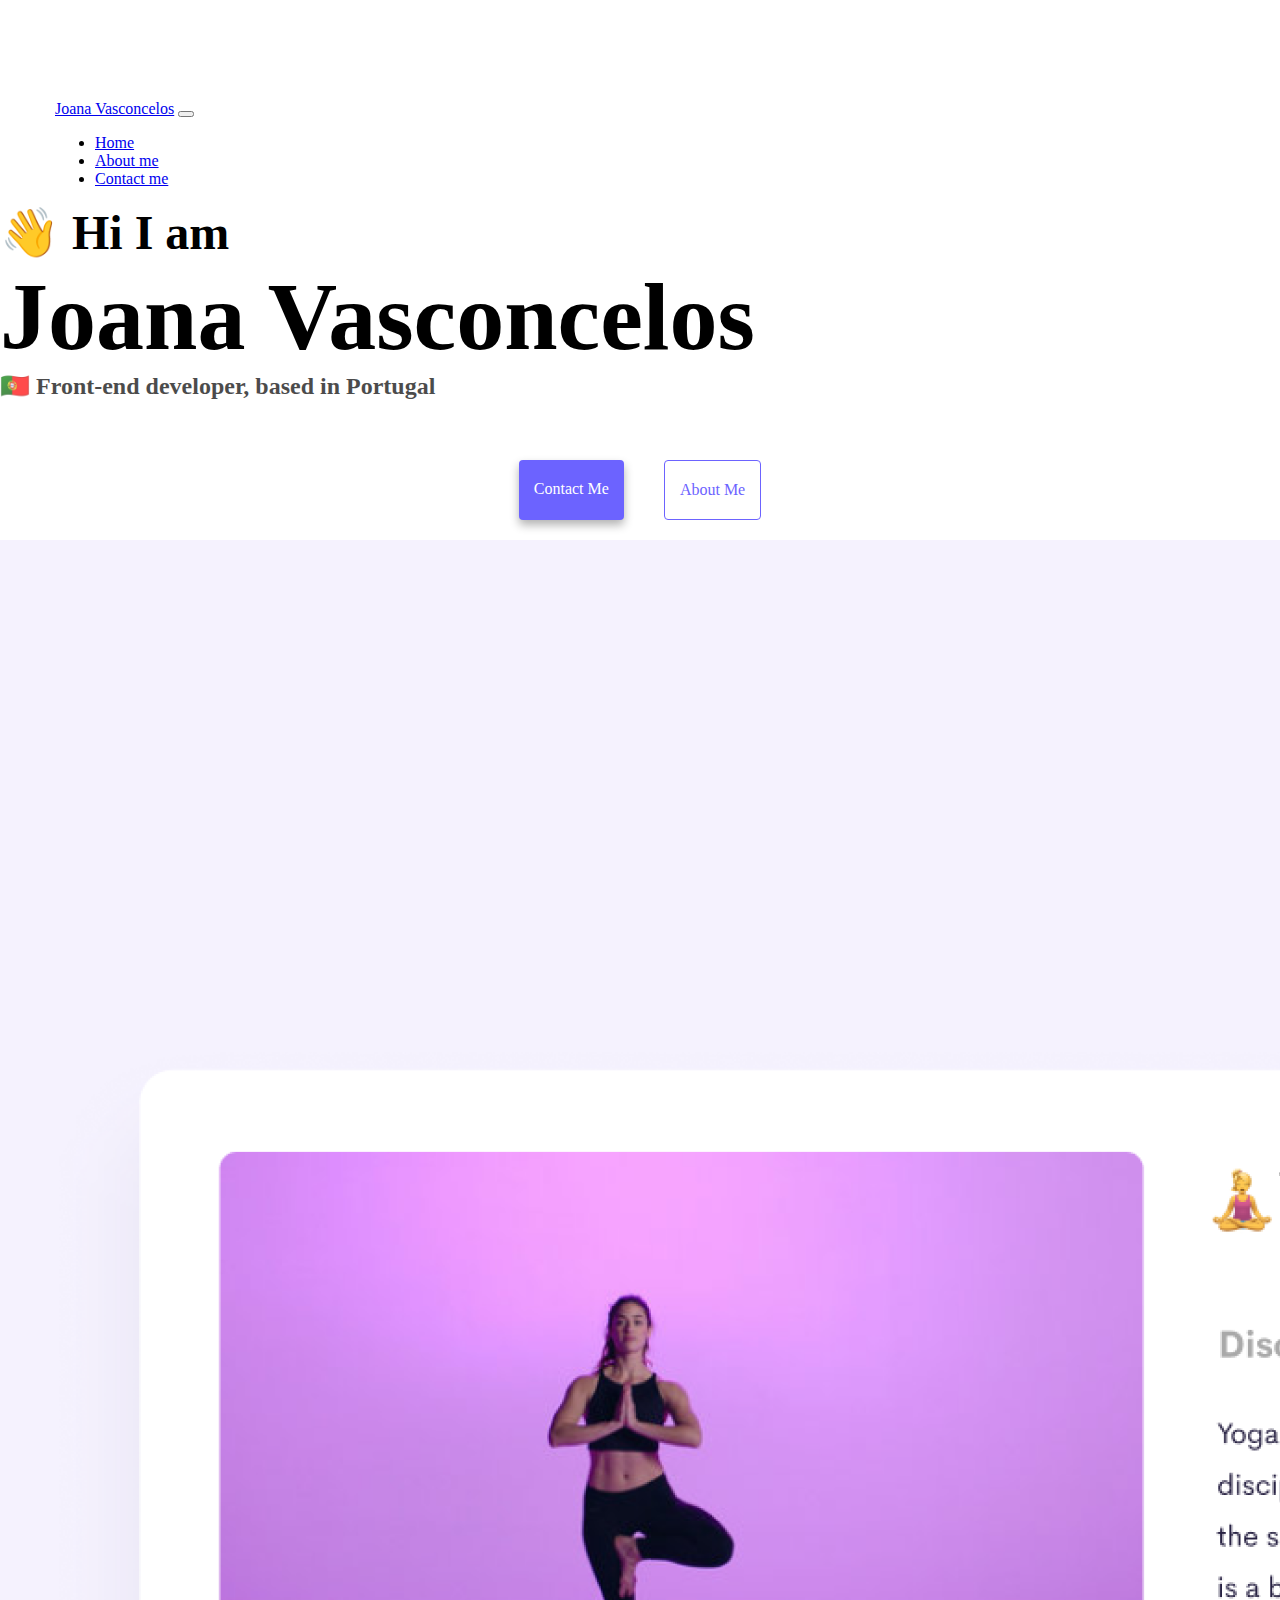
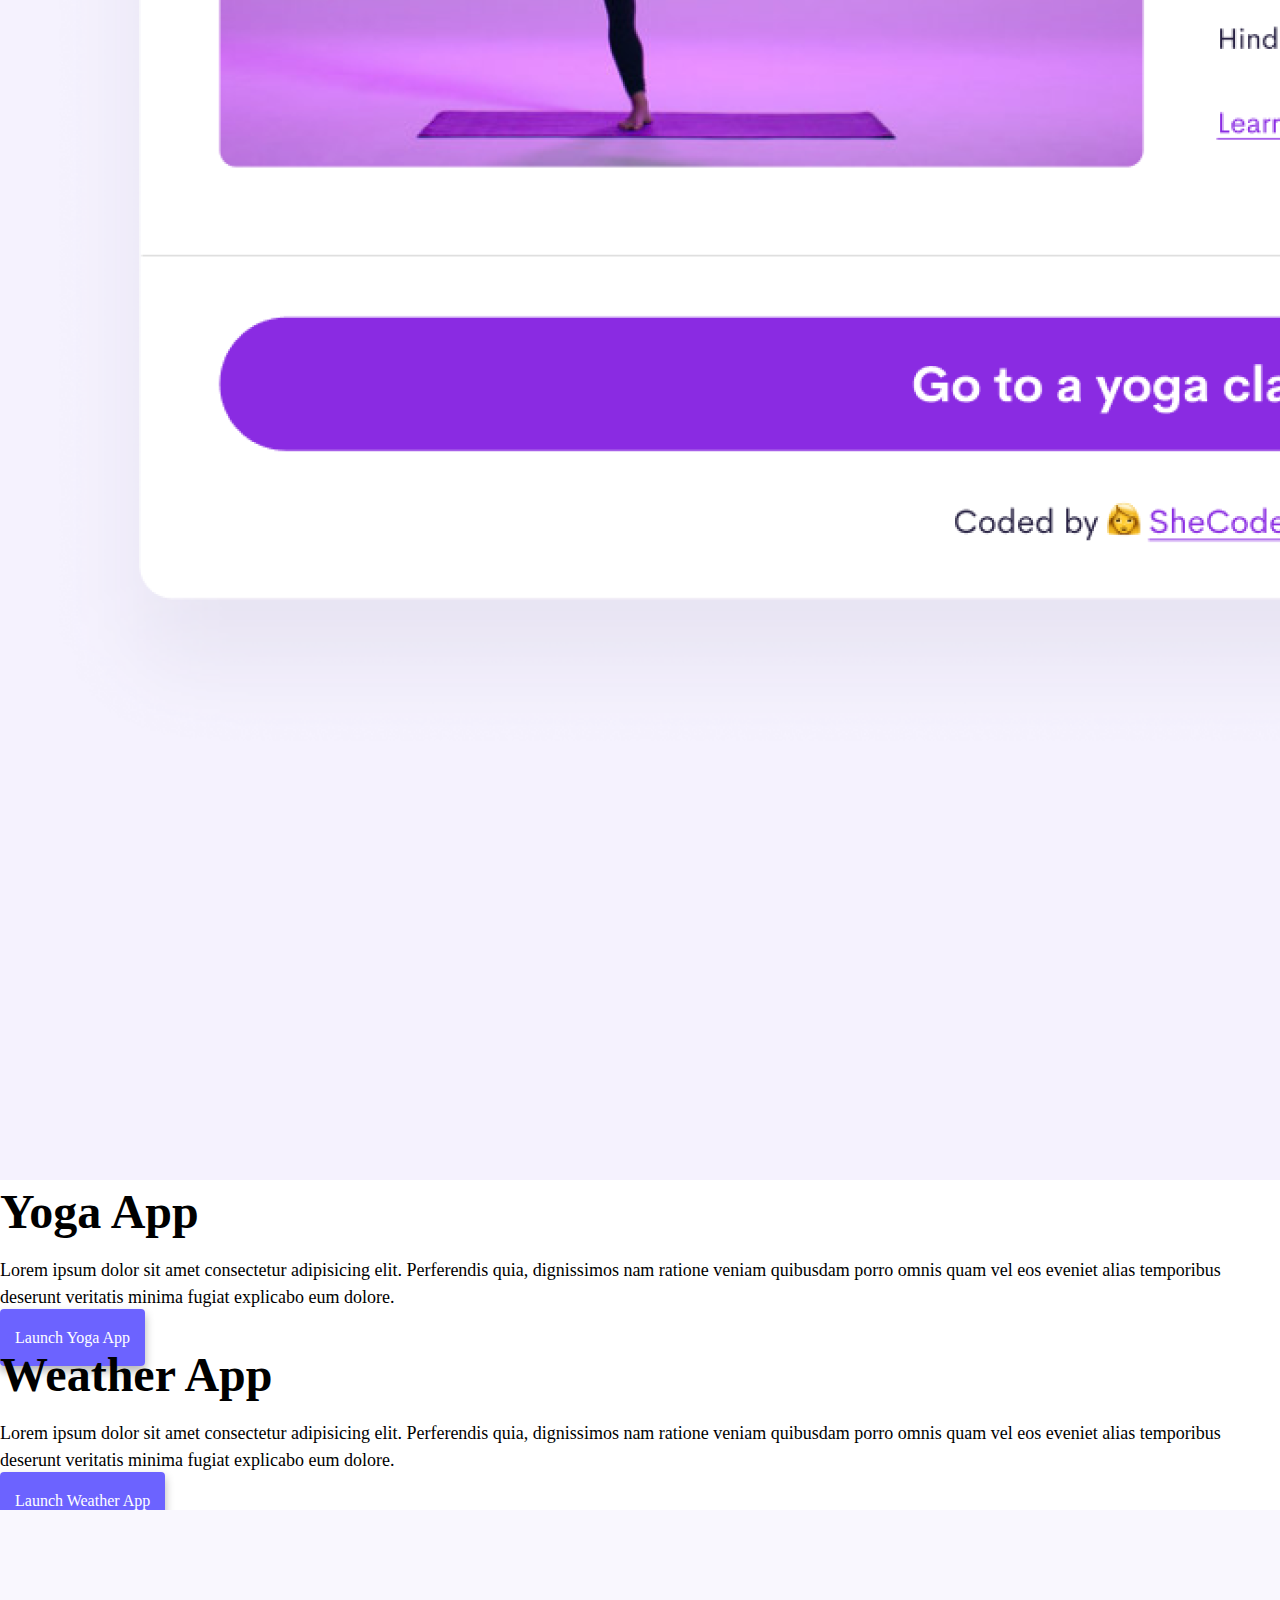
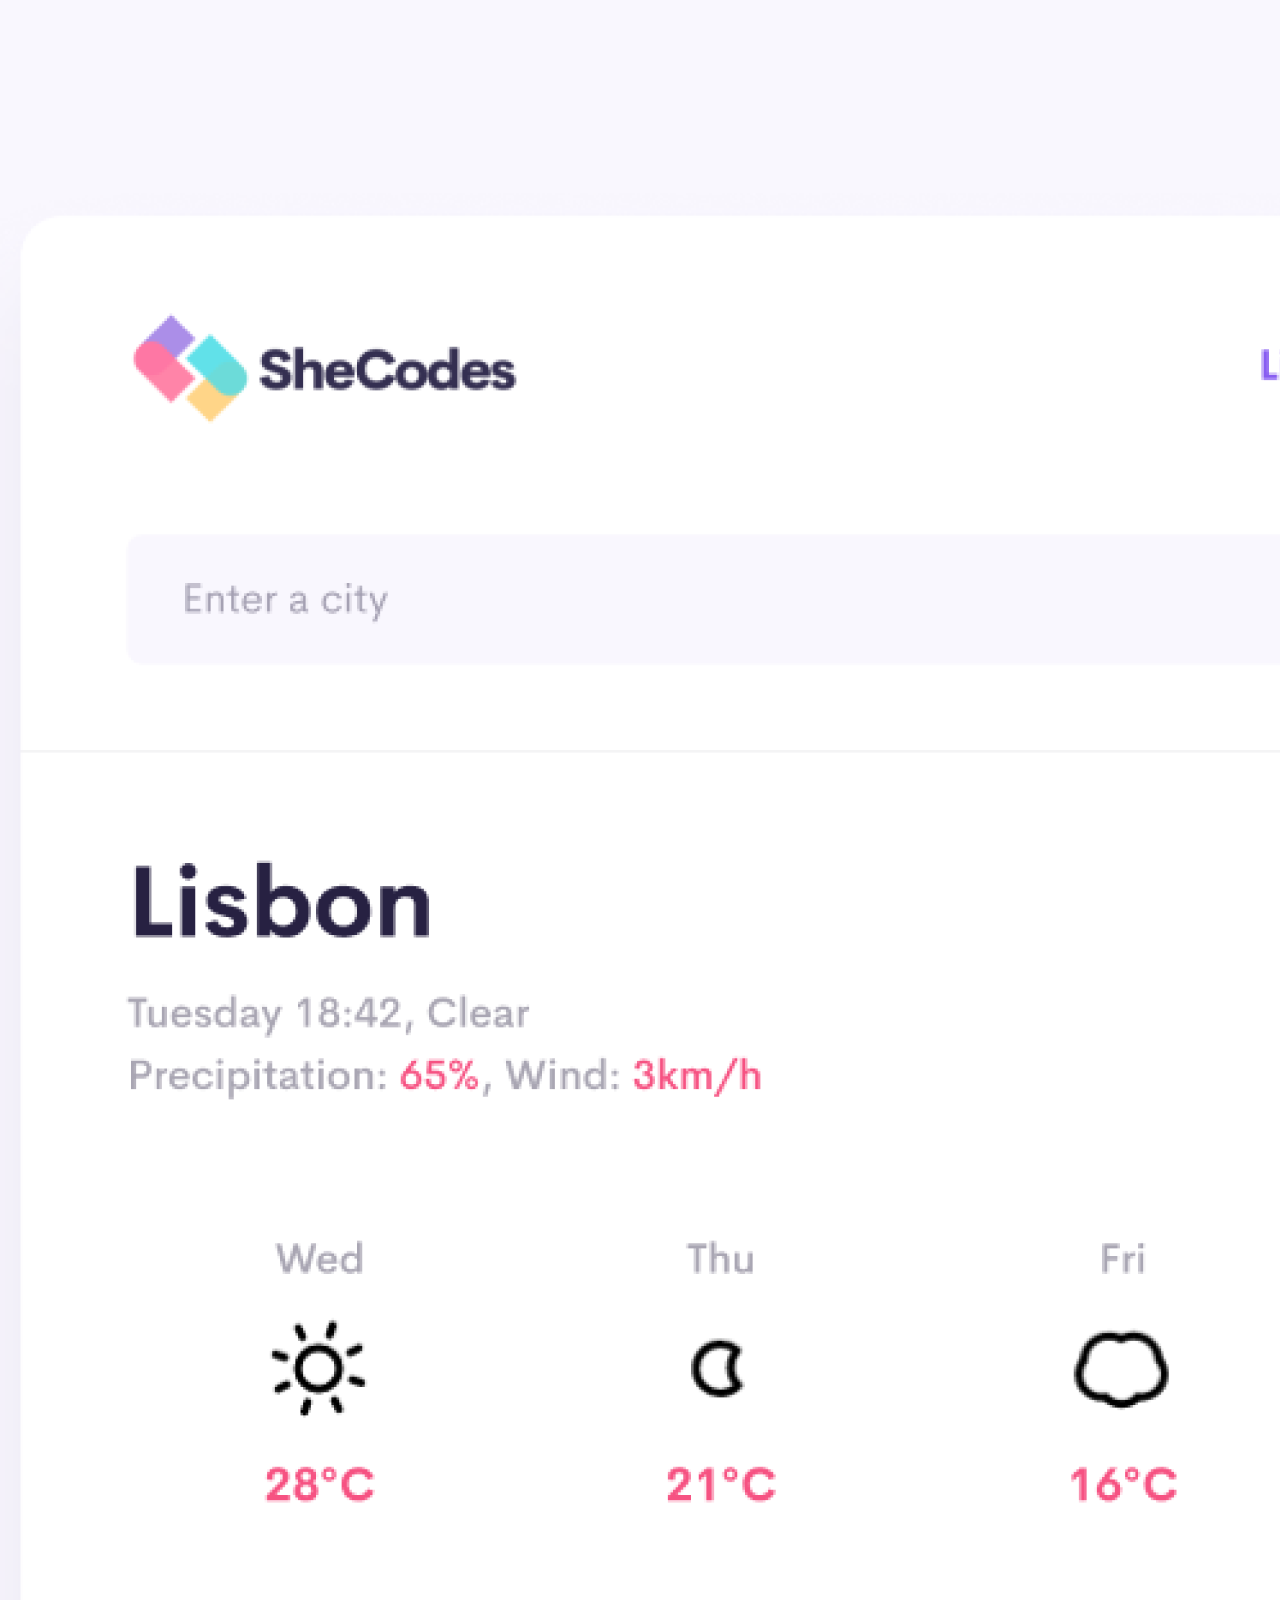
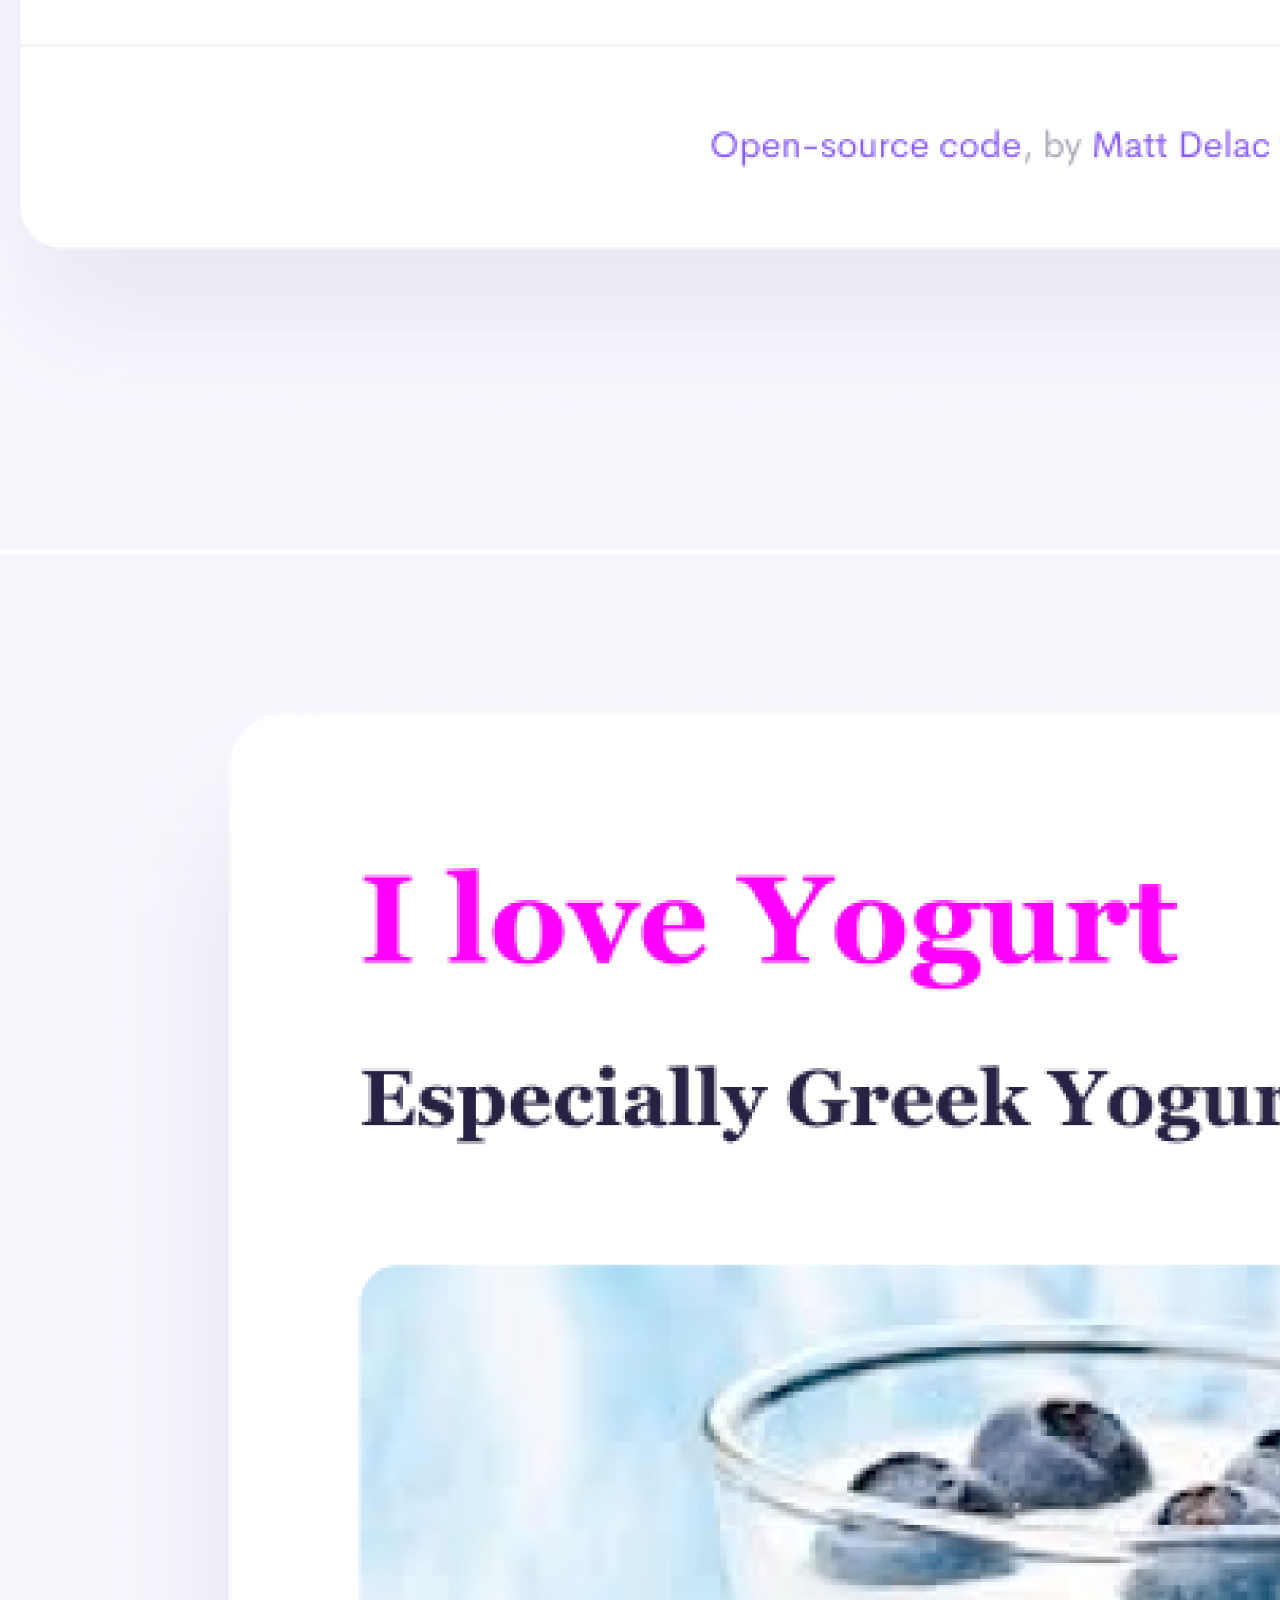
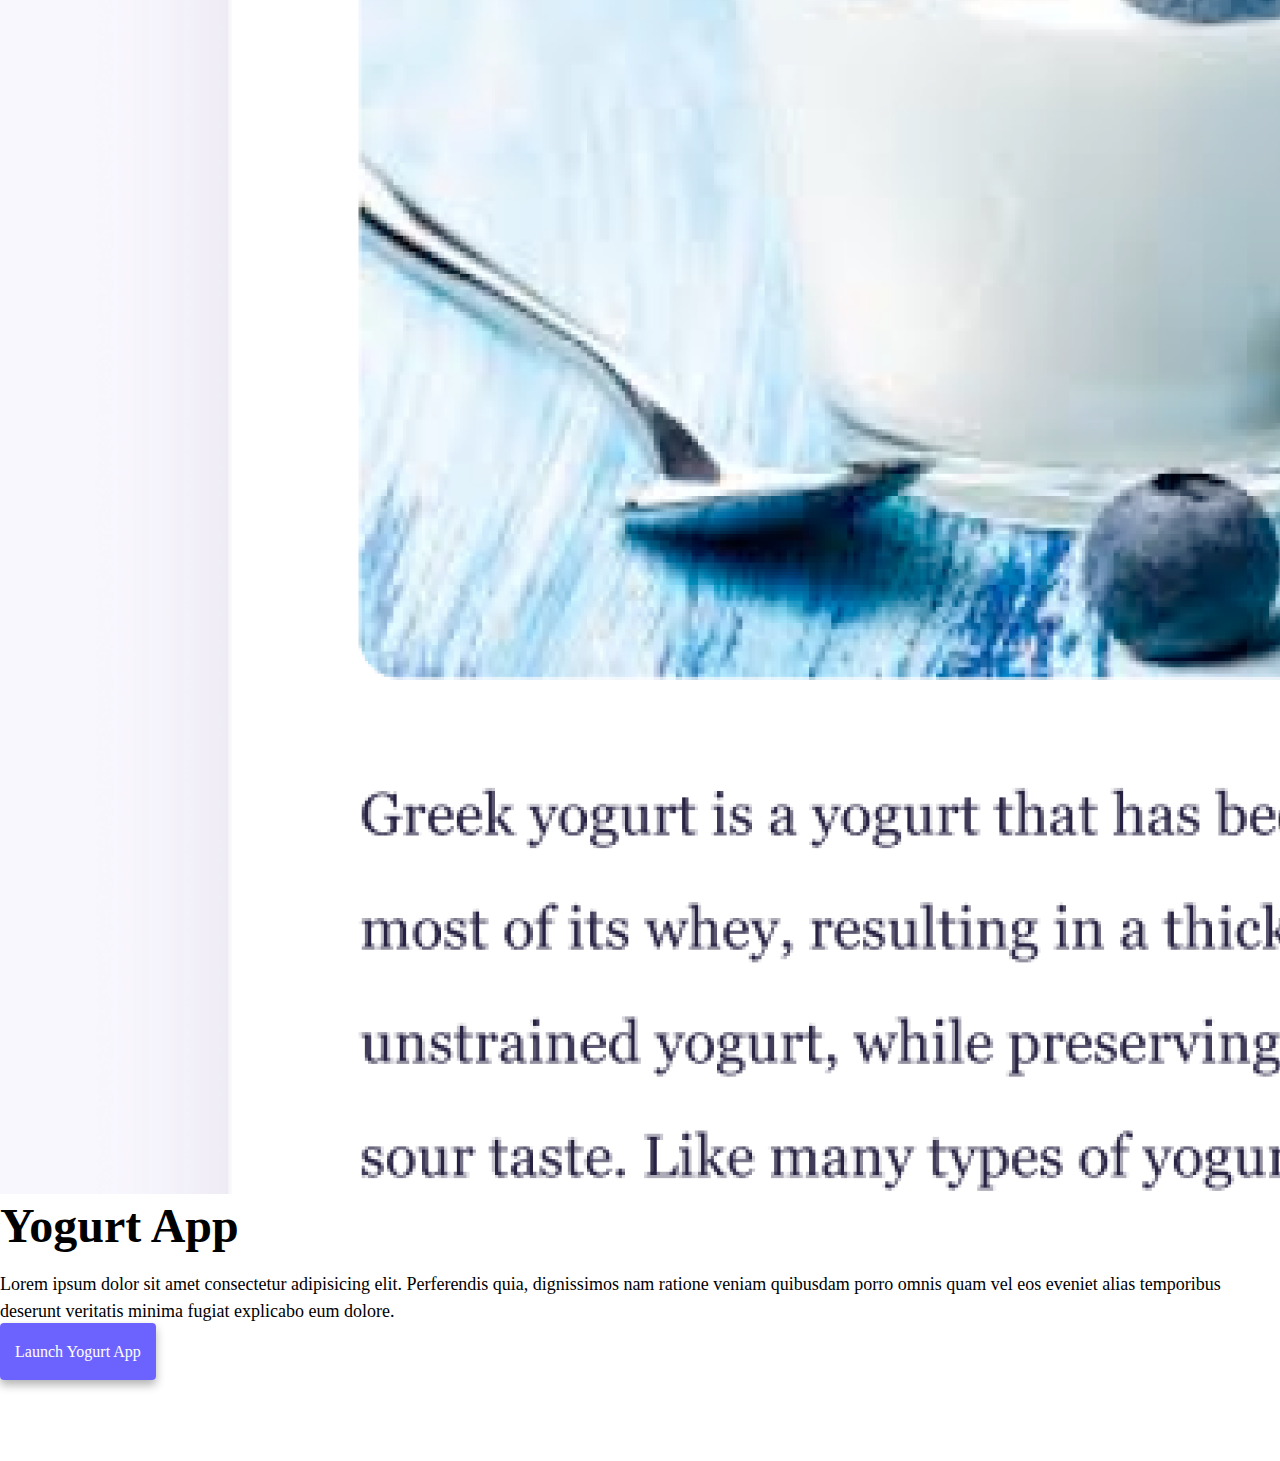
<file: index.html>
<!DOCTYPE html>
<html lang="en">
  <head>
    <meta charset="UTF-8" />
    <meta http-equiv="X-UA-Compatible" content="IE=edge" />
    <meta name="viewport" content="width=device-width, initial-scale=1.0" />
    <link
      href="https://cdn.jsdelivr.net/npm/bootstrap@5.1.0/dist/css/bootstrap.min.css"
      rel="stylesheet"
      integrity="sha384-KyZXEAg3QhqLMpG8r+8fhAXLRk2vvoC2f3B09zVXn8CA5QIVfZOJ3BCsw2P0p/We"
      crossorigin="anonymous"
    />
    <script
      src="https://cdn.jsdelivr.net/npm/bootstrap@5.1.0/dist/js/bootstrap.bundle.min.js"
      integrity="sha384-U1DAWAznBHeqEIlVSCgzq+c9gqGAJn5c/t99JyeKa9xxaYpSvHU5awsuZVVFIhvj"
      crossorigin="anonymous"
    ></script>
    <title>Front-end Developer - Joana Vasconcelos</title>
    <link rel="stylesheet" href="css/style.css" />
    <meta name="description" content="Joana Vasconcelos is a front-end developer based in Lisbon, Portugal. Here you can look at her projects and contact her for any job inquiries">
  </head>
  <body>
    <nav class="navbar navbar-expand-lg navbar-light bg-light fixed-top">
      <div class="container-fluid">
        <a class="navbar-brand" href="#">Joana Vasconcelos</a>
        <button
          class="navbar-toggler"
          type="button"
          data-bs-toggle="collapse"
          data-bs-target="#navbarNav"
          aria-controls="navbarNav"
          aria-expanded="false"
          aria-label="Toggle navigation"
        >
          <span class="navbar-toggler-icon"></span>
        </button>
        <div class="collapse navbar-collapse" id="navbarNav">
          <ul class="navbar-nav">
            <li class="nav-item">
              <a class="nav-link active" aria-current="page" href="index.html"
                >Home</a
              >
            </li>
            <li class="nav-item">
              <a class="nav-link" href="about.html"  title="About Joana Vasconcelos">About me</a>
            </li>
            <li class="nav-item">
              <a class="nav-link" href="about.html#contact" title="Contact Joana Vasconcelos">Contact me</a>
            </li>
          </ul>
        </div>
      </div>
    </nav>
    <h2 class="text-center">👋 Hi I am</h2>
    <h1 class="text-center">Joana Vasconcelos</h1>
    <h3 class="text-center">🇵🇹 Front-end developer, based in Portugal</h3>
    <div class="navigation-links mb-5">
      <a href="about.html#contact" class="contact-link" title="Contact Joana Vasconcelos" >Contact me</a>
      <a href="about.html" class="about-link" title="About Joana Vasconcelos" >About me</a>
    </div>
    <div class="container">
      <div class="row">
        <div class="col-6">
          <img src="images/yoga.png" class="img-fluid rounded d-none d-sm-block" alt="My yoga project"/>
        </div>
        <div class="col-sm-6">
          <h2 class="mb-3">
            Yoga App
          </h2>
          <p>
            Lorem ipsum dolor sit amet consectetur adipisicing elit. Perferendis
            quia, dignissimos nam ratione veniam quibusdam porro omnis quam vel
            eos eveniet alias temporibus deserunt veritatis minima fugiat
            explicabo eum dolore.
          </p>
          <div class="mt-5">
            <a href="#" class="primary-link btn text-nowrap" title="Yoga Project" >Launch Yoga App</a>
          </div>
        </div>
        <div class="row mt-5">
        
          <div class="col-sm-6">
            <h2 class="mb-3 ">
              Weather App
            </h2>
            <p>
              Lorem ipsum dolor sit amet consectetur adipisicing elit. Perferendis
              quia, dignissimos nam ratione veniam quibusdam porro omnis quam vel
              eos eveniet alias temporibus deserunt veritatis minima fugiat
              explicabo eum dolore.
            </p>
            <div class="mt-5">
              <a href="#" class="primary-link btn text-nowrap" title="Weather Project">Launch Weather App</a>
            </div>
          </div>
            <div class="col-6">
              <img src="images/weather.png" class="img-fluid rounded d-none d-sm-block" alt="My Weather App" />
            </div>
          
          <div class="row mt-5">
            <div class="col-6">
              <img src="images/yogurt.png" class="img-fluid rounded d-none d-sm-block" alt="My Yogurt project" />
            </div>
            <div class="col-sm-6">
              <h2 class="mb-3 ">
                Yogurt App
              </h2>
              <p>
                Lorem ipsum dolor sit amet consectetur adipisicing elit. Perferendis
                quia, dignissimos nam ratione veniam quibusdam porro omnis quam vel
                eos eveniet alias temporibus deserunt veritatis minima fugiat
                explicabo eum dolore.
              </p>
              <div class="mt-5">
                <a href="#" class="primary-link btn text-nowrap" title="Yogurt Project">Launch Yogurt App</a>
              </div>
            </div>

      </div>
    </div>
  </body>
</html>
</file>
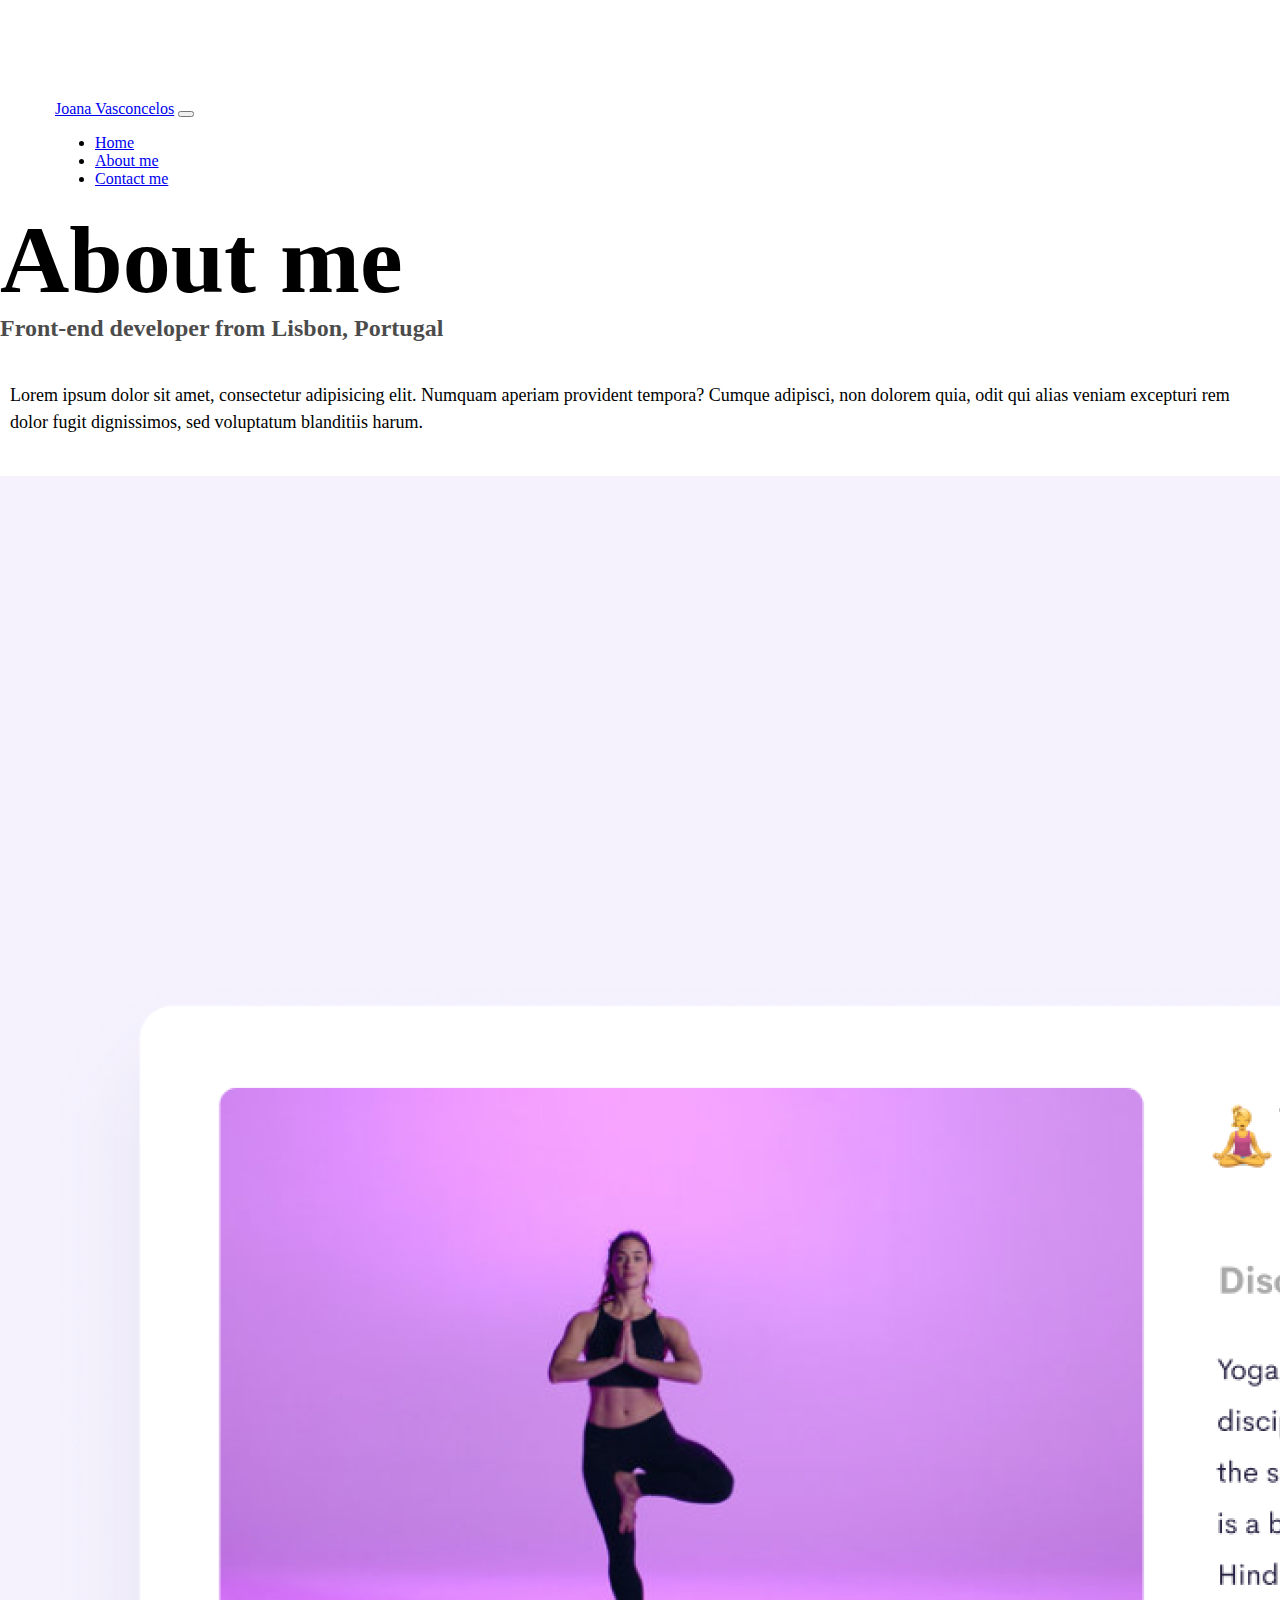
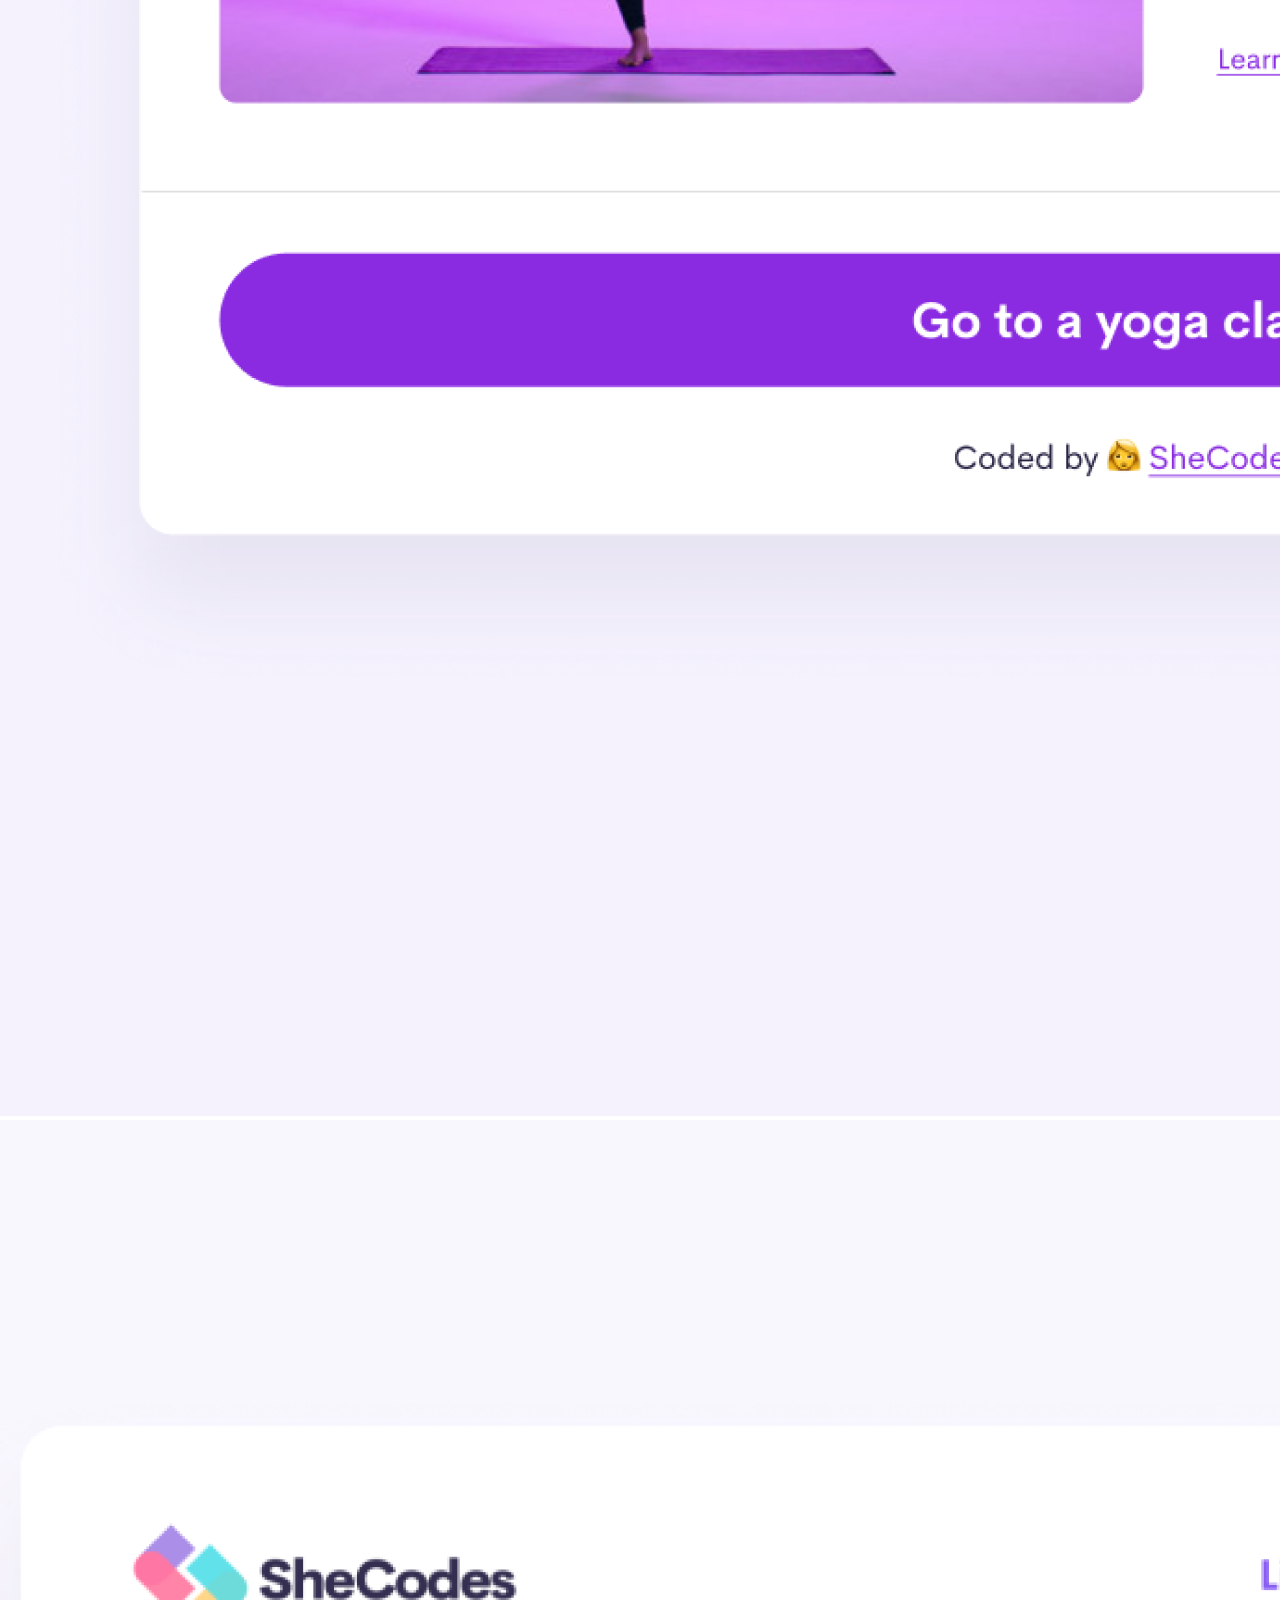
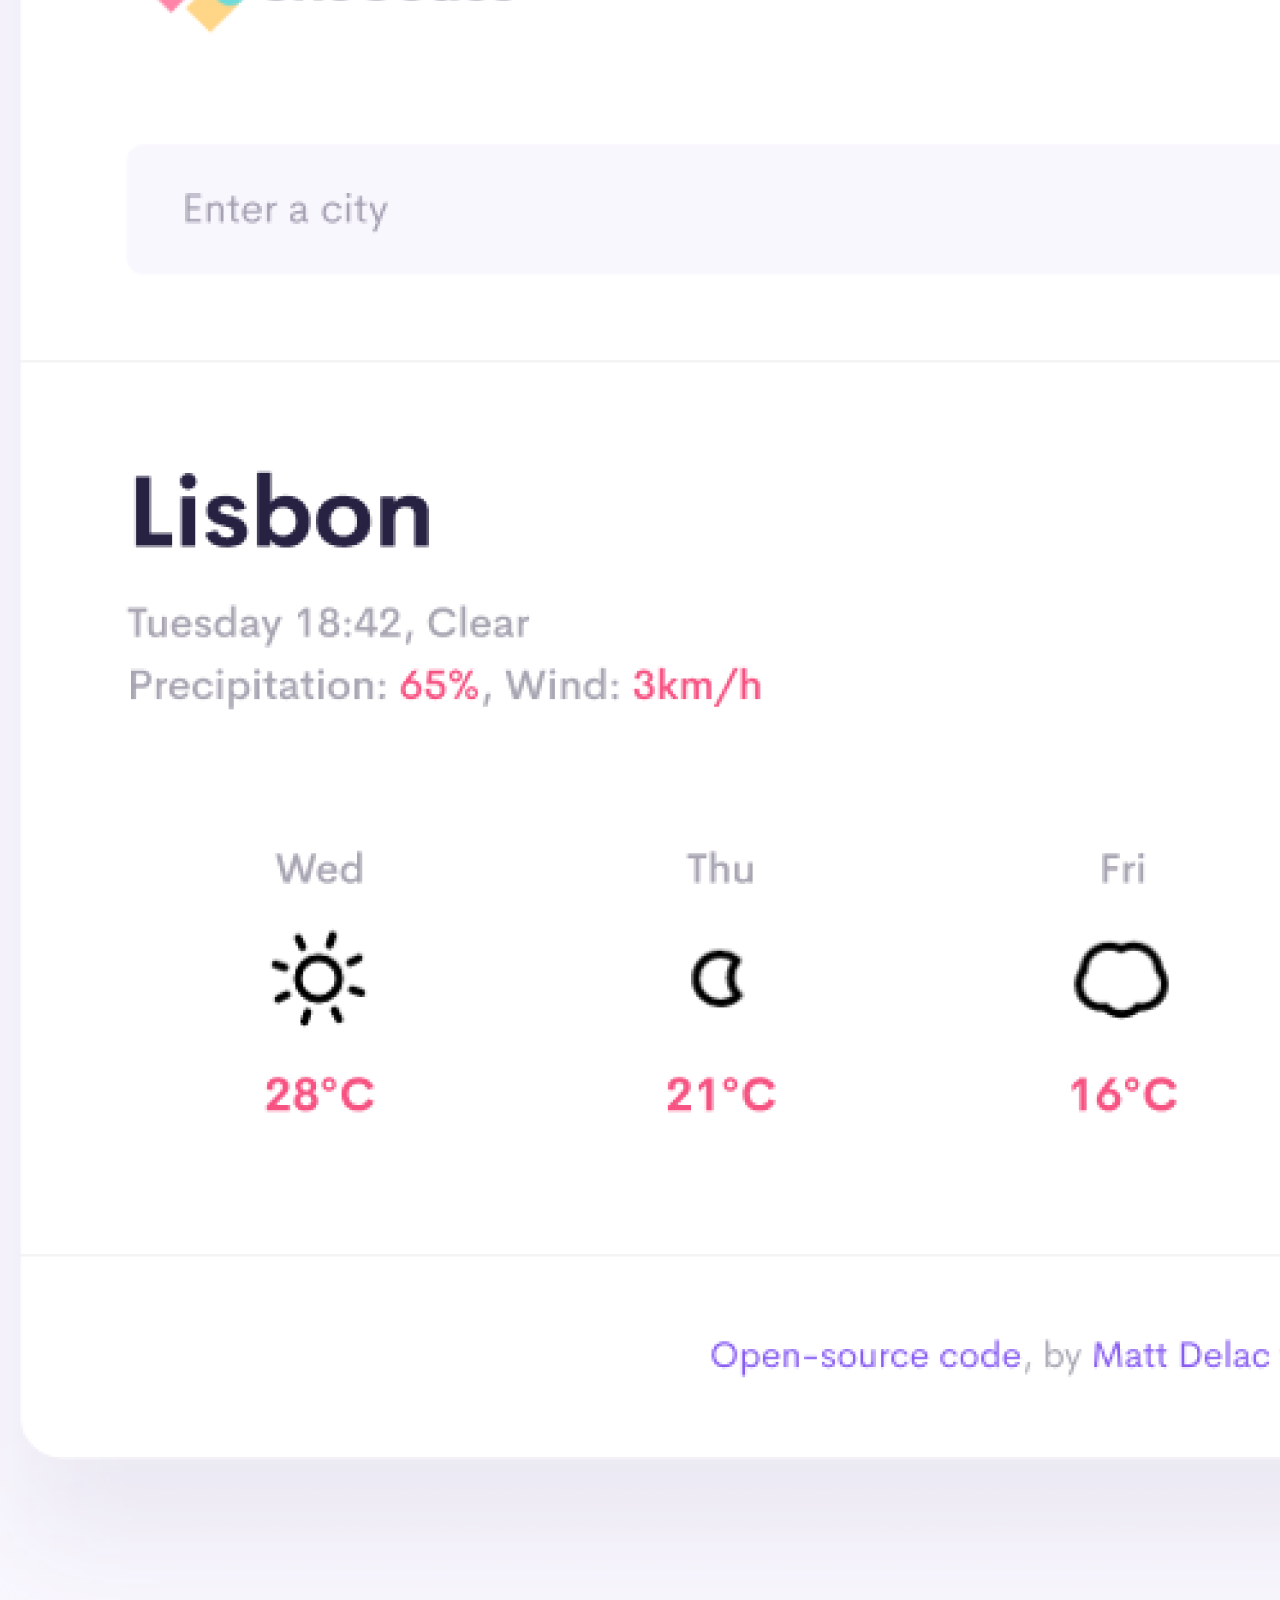
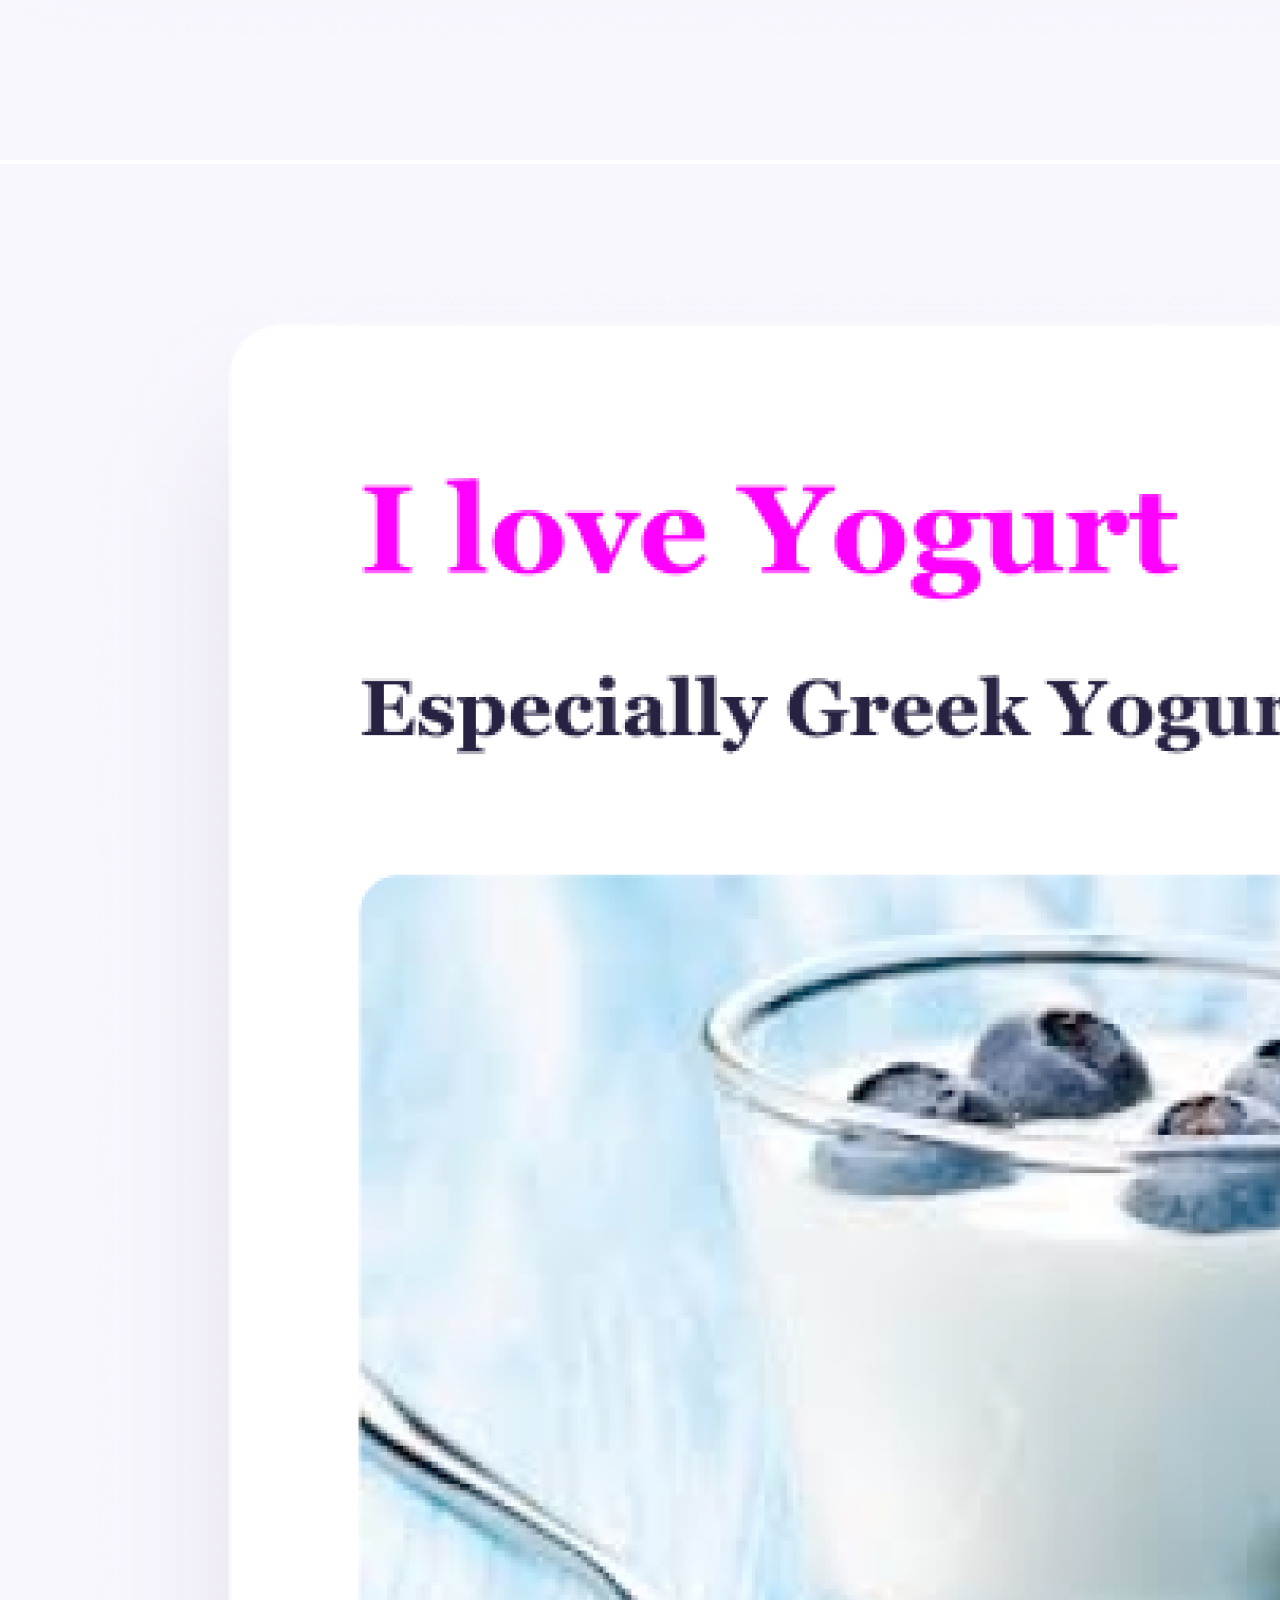
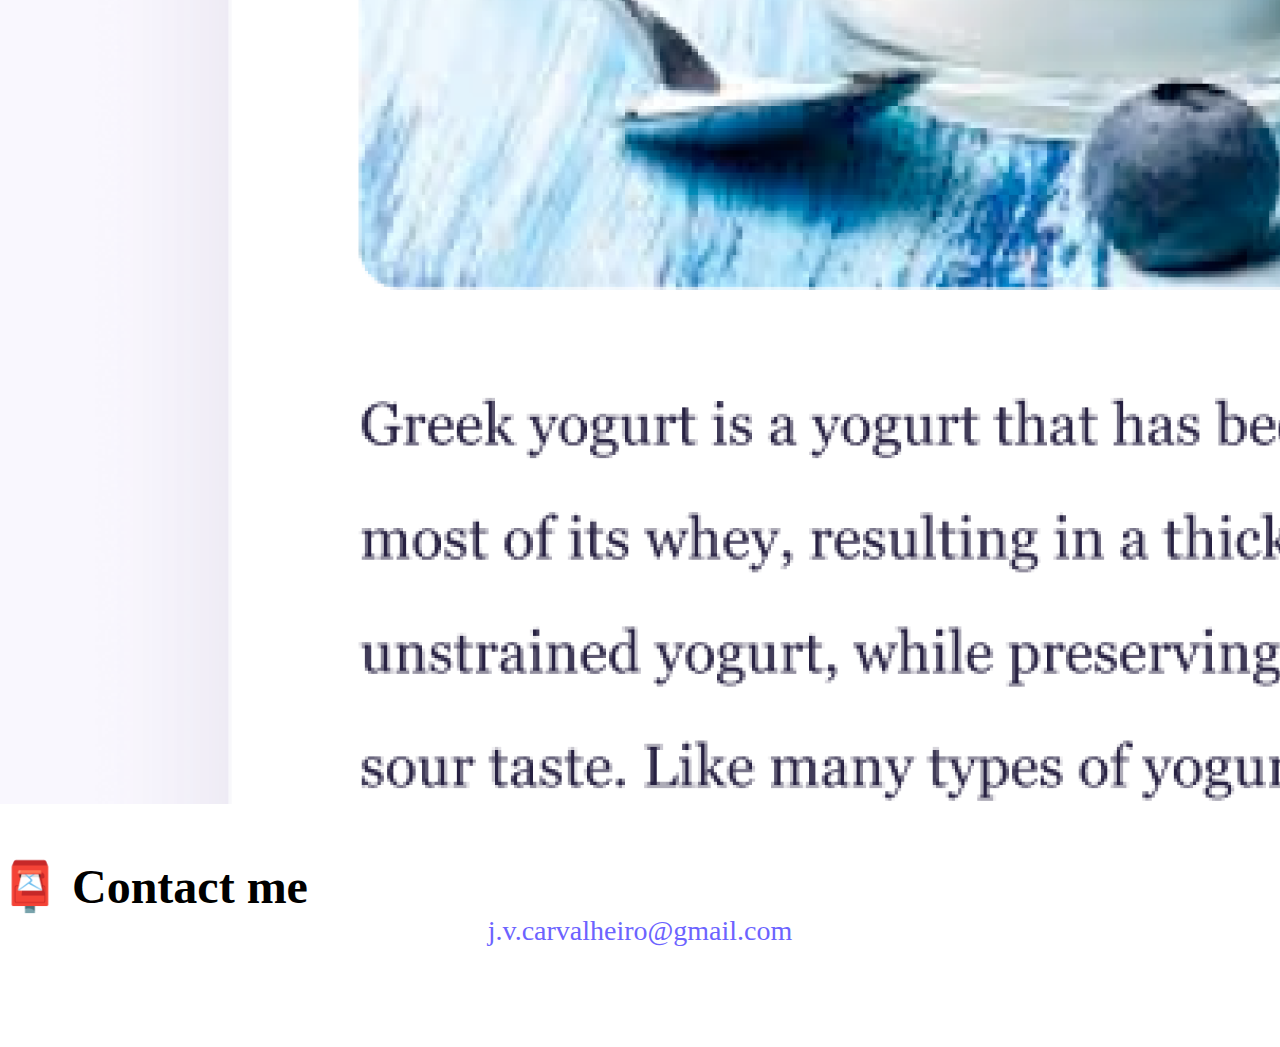
<file: about.html>
<!DOCTYPE html>
<html lang="en">
  <head>
    <meta charset="UTF-8" />
    <meta http-equiv="X-UA-Compatible" content="IE=edge" />
    <meta name="viewport" content="width=device-width, initial-scale=1.0" />
    <link
      href="https://cdn.jsdelivr.net/npm/bootstrap@5.1.0/dist/css/bootstrap.min.css"
      rel="stylesheet"
      integrity="sha384-KyZXEAg3QhqLMpG8r+8fhAXLRk2vvoC2f3B09zVXn8CA5QIVfZOJ3BCsw2P0p/We"
      crossorigin="anonymous"
    />
    <script
      src="https://cdn.jsdelivr.net/npm/bootstrap@5.1.0/dist/js/bootstrap.bundle.min.js"
      integrity="sha384-U1DAWAznBHeqEIlVSCgzq+c9gqGAJn5c/t99JyeKa9xxaYpSvHU5awsuZVVFIhvj"
      crossorigin="anonymous"
    ></script>
    <link rel="stylesheet" href="css/style.css" />
    <title>About Joana Vasconcelos</title>
       <meta
      name="description"
      content="About Joana Vasconcelos, a front-end developer based in Portugal"
    />
  </head>
  <body>
    <nav class="navbar navbar-expand-lg navbar-light bg-light fixed-top">
      <div class="container-fluid">
        <a class="navbar-brand" href="#">Joana Vasconcelos</a>
        <button
          class="navbar-toggler"
          type="button"
          data-bs-toggle="collapse"
          data-bs-target="#navbarNav"
          aria-controls="navbarNav"
          aria-expanded="false"
          aria-label="Toggle navigation"
        >
          <span class="navbar-toggler-icon"></span>
        </button>
        <div class="collapse navbar-collapse" id="navbarNav">
          <ul class="navbar-nav">
            <li class="nav-item">
              <a class="nav-link" aria-current="page" href="index.html">Home</a>
            </li>
            <li class="nav-item">
              <a class="nav-link active" href="about.html">About me</a>
            </li>
            <li class="nav-item">
              <a class="nav-link" href="about.html#contact">Contact me</a>
            </li>
          </ul>
        </div>
      </div>
    </nav>

    <h1 class="text-center">About me</h1>
    <h3 class="text-center">Front-end developer from Lisbon, Portugal</h3>
    <div class="about-paragraphs text-center">
      <p>
        Lorem ipsum dolor sit amet, consectetur adipisicing elit. Numquam
        aperiam provident tempora? Cumque adipisci, non dolorem quia, odit qui
        alias veniam excepturi rem dolor fugit dignissimos, sed voluptatum
        blanditiis harum.
      </p>
    </div>
    <div class="container">
      <div class="row">
        <div class="col-sm-4">
          <img
            src="images/yoga.png"
            alt="yoga"
            class="img-fluid shadow rounded p-2"
          />
        </div>
        <div class="col-sm-4">
          <img
            src="images/weather.png"
            alt="weather"
            class="img-fluid shadow rounded p-2"
          />
        </div>
        <div class="col-sm-4">
          <img
            src="images/yogurt.png"
            alt="yogurt"
            class="img-fluid shadow rounded p-2"
          />
        </div>
      </div>
    </div>
    <div id="contact">
      <h2 class="text-center">📮 Contact me</h2>
      <a href="mailto:j.v.carvalheiro@gmail.com" class="email-link">
        j.v.carvalheiro@gmail.com
      </a>
    </div>
  </body>
</html>
</file>
<file: css/style.css>
:root {
  --primary-color: #6c63ff;
  --secondary-color: #f5f2fe;
  --box-shadow: 0 5px 10px rgba(0, 0, 0, 0.3);
}

body {
  margin: 100px 0;
}

h1,
h2,
h3 {
  margin: 0;
}

h1 {
  font-size: 96px;
}

h2 {
  font-size: 48px;
}

h3 {
  font-size: 24px;
  opacity: 0.7;
}

p {
  font-size: 18px;
  line-height: 1.5;
}

.container-fluid {
  margin: 0 55px;
}

.navigation-links {
  display: flex;
  margin-top: 40px;
  justify-content: center;
}

.navigation-links a {
  margin: 20px;
  border-radius: 4px;
  padding: 20px 15px;
  text-decoration: none;
  text-transform: capitalize;
}

.contact-link {
  background: var(--primary-color);
  box-shadow: var(--box-shadow);
  color: white;
}

.about-link {
  color: var(--primary-color);
  border: 1px solid var(--primary-color);
}

.primary-link {
  border-radius: 4px;
  padding: 20px 15px;
  text-decoration: none;
  background: var(--primary-color);
  box-shadow: var(--box-shadow);
  color: white;
}
.homepage-link {
  color: var(--primary-color);
  text-align: center;
  display: block;
}

.about-paragraphs {
  display: flex;
  margin: 30px 0;
}

.about-paragraphs p {
  margin: 10px;
}

.email-link {
  display: flex;
  justify-content: center;
  color: var(--primary-color);
  font-size: 28px;
  text-decoration: none;
}

.email-link:hover {
  text-decoration: underline;
}

#contact {
  margin-top: 50px;
}

.row {
  width: 100%;
  max-width: 100%;
}
@media (max-width: 576px) {
  h2 {
    text-align: center;
    font-size: 32px;
  }

  h1 {
    font-size: 48px;
  }

  p {
    text-align: center;
  }

  .primary-link {
    display: block;
    text-align: center;
    margin: 0 20px;
  }
}
</file>
